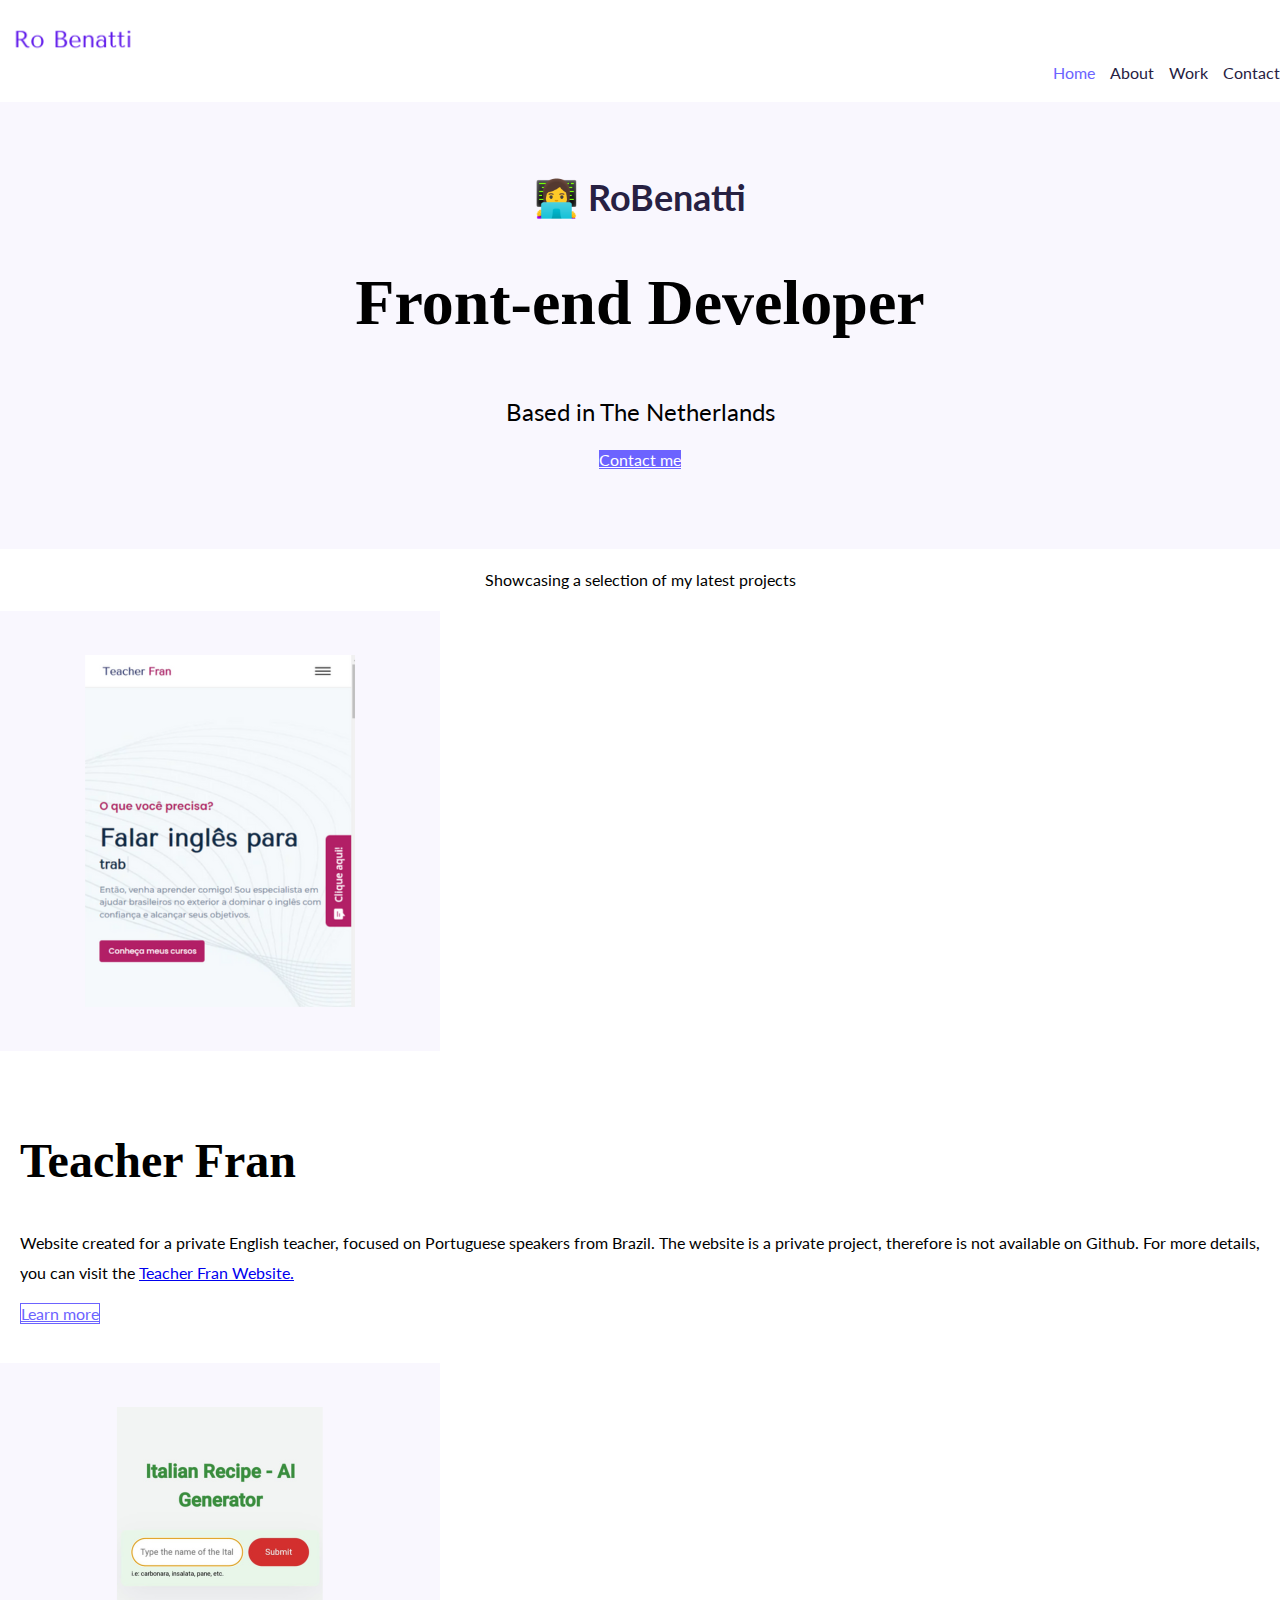
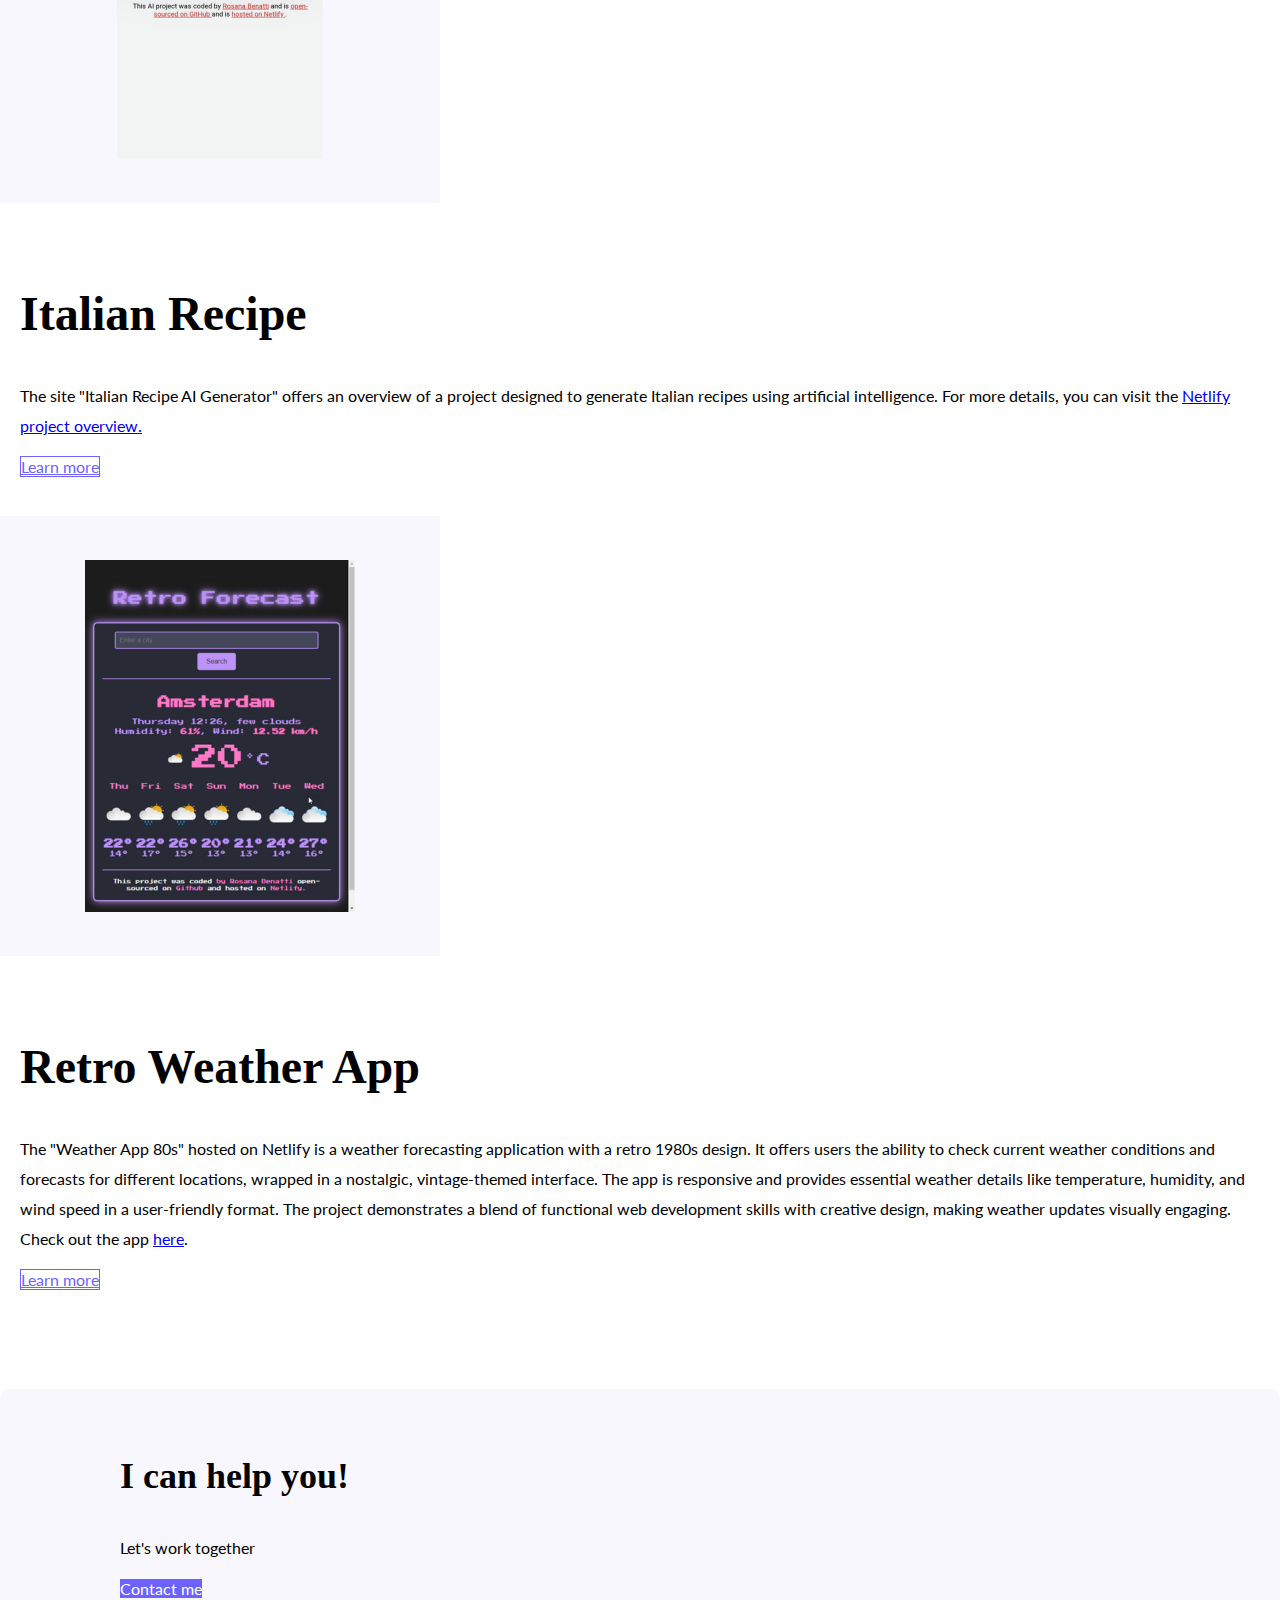
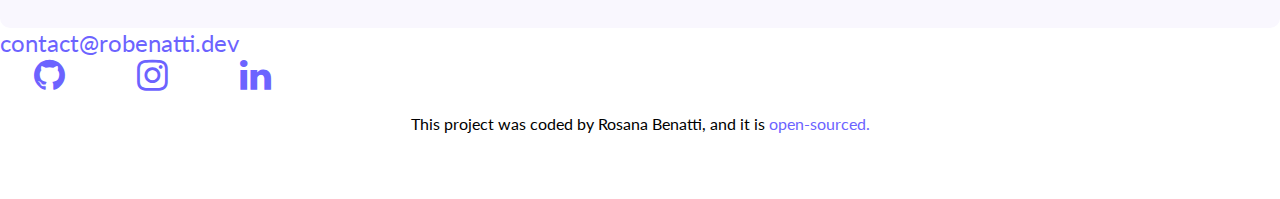
<file: index.html>
<!DOCTYPE html>
<html lang="en">
  <head>
    <meta charset="UTF-8" />
    <meta http-equiv="X-UA-Compatible" content="IE=edge" />
    <meta name="viewport" content="width=device-width, initial-scale=1.0" />
    <title>
      Rosana Benatti | Front-end Developer in the Netherlands - Portfolio Home
    </title>
    <meta
      name="description"
      content="Explore the portfolio of Rosana Benatti, an experienced Front-end Developer based in the Netherlands. Discover projects, skills, and how to collaborate."
    />

    <link
      href="https://cdn.jsdelivr.net/npm/bootstrap@5.0.0-beta2/dist/css/bootstrap.min.css"
      rel="stylesheet"
      integrity="sha384-BmbxuPwQa2lc/FVzBcNJ7UAyJxM6wuqIj61tLrc4wSX0szH/Ev+nYRRuWlolflfl"
      crossorigin="anonymous"
    />
    <link rel="stylesheet" href="styles/portfolio.css" />
    <link
      rel="stylesheet"
      href="https://cdnjs.cloudflare.com/ajax/libs/font-awesome/4.7.0/css/font-awesome.min.css"
    />
    <link rel="preconnect" href="https://fonts.googleapis.com" />
    <link rel="preconnect" href="https://fonts.gstatic.com" crossorigin />
    <link
      href="https://fonts.googleapis.com/css2?family=Lato:ital,wght@0,100;0,300;0,400;0,700;0,900;1,100;1,300;1,400;1,700;1,900&display=swap"
      rel="stylesheet"
    />
    <script
      src="https://cdn.jsdelivr.net/npm/bootstrap@5.3.3/dist/js/bootstrap.bundle.min.js"
      integrity="sha384-YvpcrYf0tY3lHB60NNkmXc5s9fDVZLESaAA55NDzOxhy9GkcIdslK1eN7N6jIeHz"
      crossorigin="anonymous"
    ></script>
  </head>

  <body>
    <header>
      <div class="container">
        <nav class="d-flex justify-content-between align-items-center py-3">
          <a href="/" title="Home Page">
            <img src="images/RB-Logo5.png" class="logo" alt="Robenatti-logo" />
          </a>
          <ul class="nav-list">
            <li class="active">
              <a href="/" title="HomePage">Home</a>
            </li>
            <li>
              <a href="/about.html" title="About RoBenatti's Page">About</a>
            </li>
            <li>
              <a href="/work.html" title="RoBenatti Work Page">Work</a>
            </li>
            <li>
              <a href="/contact.html" title="RoBenatti Contact Page">Contact</a>
            </li>
          </ul>
        </nav>
      </div>
    </header>
    <main>
      <div class="hero">
        <p>👩‍💻 RoBenatti</p>
        <h1>Front-end Developer</h1>
        <h2 class="mb-5">Based in The Netherlands</h2>
        <div>
          <a href="contact.html" class="btn btn-branding">Contact me</a>
        </div>
      </div>

      <p class="text-center m-5">
        Showcasing a selection of my latest projects
      </p>

      <div class="container project-container">
        <div class="row mb-5">
          <div class="col-lg-6 mb-4 mb-lg-0">
            <img
              src="images/teacher-fran.png"
              class="img-fluid rounded shadow-sm"
              alt="Teacher Fran Website Project for Portuguese speakers"
            />
          </div>
          <div class="col-lg-6">
            <div class="project-description">
              <h2 class="mb-4">Teacher Fran</h2>
              <p class="mb-4 text-muted">
                Website created for a private English teacher, focused on
                Portuguese speakers from Brazil. The website is a private
                project, therefore is not available on Github. For more details,
                you can visit the
                <a href="https://teacherfran.com" target="_blank"
                  >Teacher Fran Website.</a
                >
              </p>
              <a href="/work.html" class="btn btn-branding-outline">
                Learn more
              </a>
            </div>
          </div>
        </div>

        <div class="row mb-5">
          <div class="col-lg-6 order-lg-2 mb-4 mb-lg-0">
            <img
              src="images/italian-recipe-generator.png"
              class="img-fluid rounded shadow-sm"
              alt="Italian Recipe AI Generator Project"
            />
          </div>
          <div class="col-lg-6 order-lg-1">
            <div class="project-description">
              <h2 class="mb-4">Italian Recipe</h2>
              <p class="mb-4 text-muted">
                The site "Italian Recipe AI Generator" offers an overview of a
                project designed to generate Italian recipes using artificial
                intelligence. For more details, you can visit the
                <a
                  href="https://italian-recipe-ai-generator.netlify.app/"
                  target="_blank"
                  >Netlify project overview.</a
                >
              </p>
              <a href="/work.html" class="btn btn-branding-outline">
                Learn more
              </a>
            </div>
          </div>
        </div>

        <div class="row">
          <div class="col-lg-6 mb-4 mb-lg-0">
            <img
              src="images/retro-weather-app.png"
              class="img-fluid rounded shadow-sm"
              alt="Retro Weather App Project"
            />
          </div>
          <div class="col-lg-6">
            <div class="project-description">
              <h2 class="mb-4">Retro Weather App</h2>
              <p class="mb-4 text-muted">
                The "Weather App 80s" hosted on Netlify is a weather forecasting
                application with a retro 1980s design. It offers users the
                ability to check current weather conditions and forecasts for
                different locations, wrapped in a nostalgic, vintage-themed
                interface. The app is responsive and provides essential weather
                details like temperature, humidity, and wind speed in a
                user-friendly format. The project demonstrates a blend of
                functional web development skills with creative design, making
                weather updates visually engaging. Check out the app
                <a href="https://weather-app-80s.netlify.app/" target="_blank"
                  >here</a
                >.
              </p>
              <a href="/work.html" class="btn btn-branding-outline">
                Learn more
              </a>
            </div>
          </div>
        </div>
      </div>
    </main>
    <footer class="footer mt-5">
      <div class="container">
        <div class="contact-box justify-content-between mb-5 d-none d-md-flex">
          <div>
            <h3>I can help you!</h3>
            <p class="text-muted">Let's work together</p>
          </div>
          <div>
            <a
              href="contact.html"
              class="btn btn-branding mt-3"
              title="Contact RoBenatti"
            >
              Contact me
            </a>
          </div>
        </div>
        <div class="d-flex justify-content-center mb-5">
          <a
            href="mailto:contact@robenatti.dev"
            class="email-link"
            title="Email RoBenatti"
          >
            contact@robenatti.dev
          </a>
        </div>
        <div class="social-links d-flex justify-content-center">
          <a
            href="https://github.com/rosanabenatti"
            target="_blank"
            title="GitHub Profile"
          >
            <i class="fa fa-github" style="font-size: 36px"></i>
          </a>
          <a
            href="https://www.instagram.com/rosanaabenatti"
            target="_blank"
            title="RoBenatti Instagram"
          >
            <i class="fa fa-instagram" style="font-size: 36px"></i>
          </a>
          <a
            href="https://www.linkedin.com/in/rosanabenatti/"
            target="_blank"
            title="RoBenatti LinkedIn"
          >
            <i class="fa fa-linkedin" style="font-size: 36px"></i>
          </a>
        </div>
        <p class="text-center mt-6">
          This project was coded by Rosana Benatti, and it is
          <a
            href="https://github.com/rosanabenatti/My-Portfolio-Week5"
            target="_blank"
            >open-sourced.</a
          >
        </p>
      </div>
    </footer>
  </body>
</html>
</file>
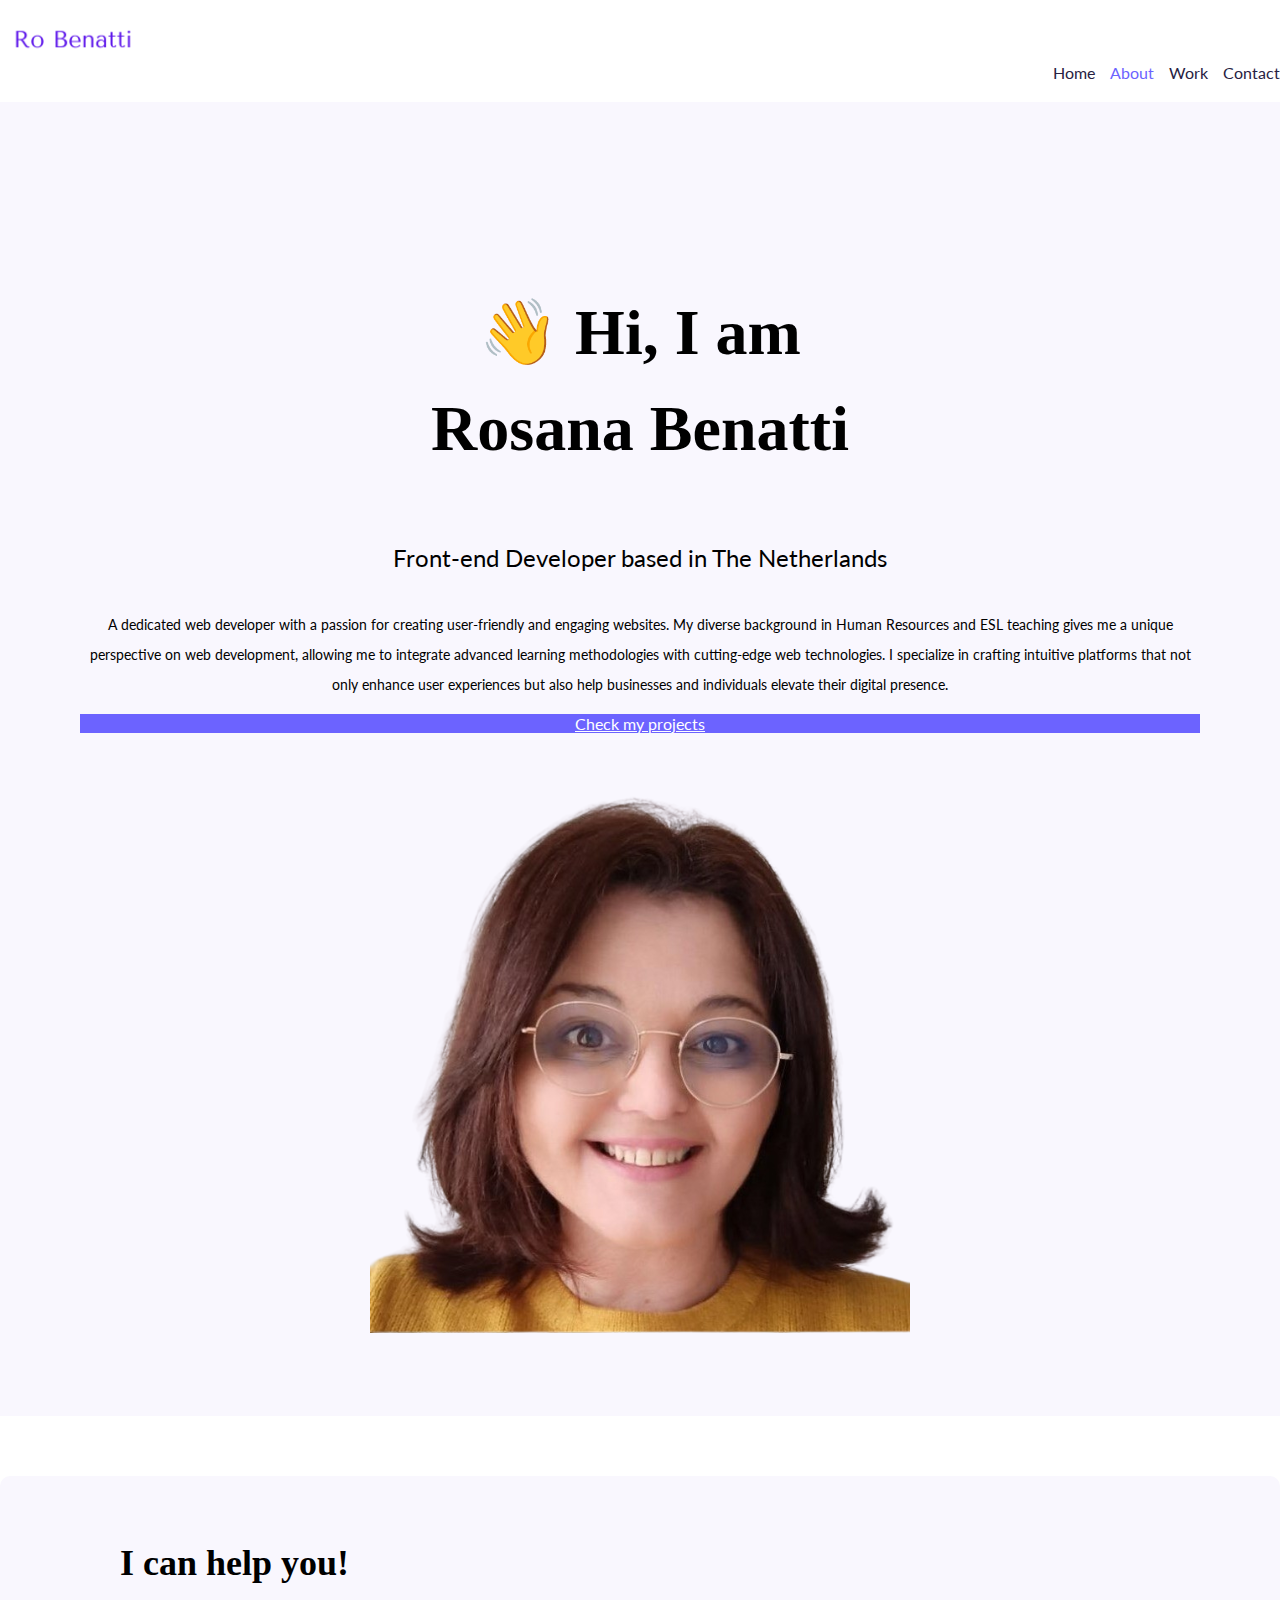
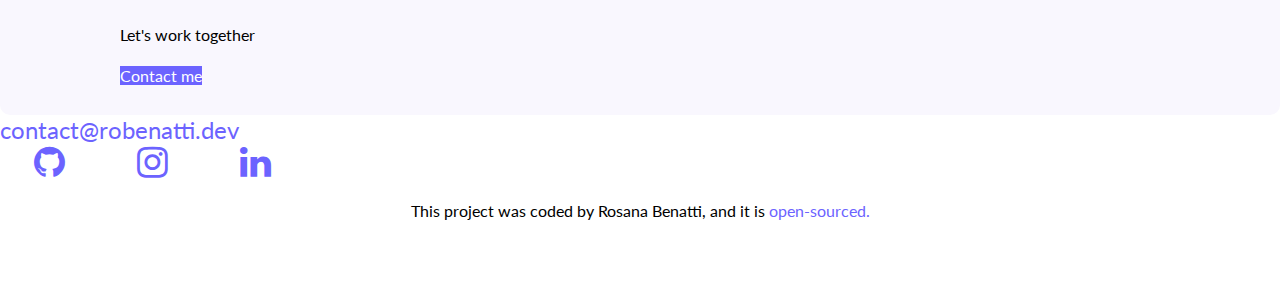
<file: about.html>
<!DOCTYPE html>
<html lang="en">
  <head>
    <meta charset="UTF-8" />
    <meta http-equiv="X-UA-Compatible" content="IE=edge" />
    <meta name="viewport" content="width=device-width, initial-scale=1.0" />
    <title>About Rosana Benatti | Front-end Developer in the Netherlands</title>
    <meta
      name="description"
      content="Discover the journey and expertise of Rosana Benatti, a passionate Front-end Developer based in the Netherlands. Learn how she creates engaging, user-friendly websites."
    />

    <link
      href="https://cdn.jsdelivr.net/npm/bootstrap@5.0.0-beta2/dist/css/bootstrap.min.css"
      rel="stylesheet"
      integrity="sha384-BmbxuPwQa2lc/FVzBcNJ7UAyJxM6wuqIj61tLrc4wSX0szH/Ev+nYRRuWlolflfl"
      crossorigin="anonymous"
    />
    <link rel="stylesheet" href="styles/portfolio.css" />
    <link
      rel="stylesheet"
      href="https://cdnjs.cloudflare.com/ajax/libs/font-awesome/4.7.0/css/font-awesome.min.css"
    />
    <link rel="preconnect" href="https://fonts.googleapis.com" />
    <link rel="preconnect" href="https://fonts.gstatic.com" crossorigin />
    <link
      href="https://fonts.googleapis.com/css2?family=Lato:ital,wght@0,100;0,300;0,400;0,700;0,900;1,100;1,300;1,400;1,700;1,900&display=swap"
      rel="stylesheet"
    />
    <script
      src="https://cdn.jsdelivr.net/npm/bootstrap@5.3.3/dist/js/bootstrap.bundle.min.js"
      integrity="sha384-YvpcrYf0tY3lHB60NNkmXc5s9fDVZLESaAA55NDzOxhy9GkcIdslK1eN7N6jIeHz"
      crossorigin="anonymous"
    ></script>
  </head>
  <body>
    <header>
      <div class="container">
        <nav class="d-flex justify-content-between align-items-center py-3">
          <a href="/" title="Home Page">
            <img src="images/RB-Logo5.png" class="logo" alt="Robenatti-logo" />
          </a>
          <ul class="nav-list">
            <li>
              <a href="/" title="HomePage">Home</a>
            </li>
            <li class="active">
              <a href="/about.html" title="About RoBenatti's Page">About</a>
            </li>
            <li>
              <a href="/work.html" title="RoBenatti Work Page">Work</a>
            </li>
            <li>
              <a href="/contact.html" title="RoBenatti Contact Page">Contact</a>
            </li>
          </ul>
        </nav>
      </div>
    </header>
    <main>
      <div class="content-container container">
        <div class="row align-items-center">
          <div class="col-lg-6">
            <div class="content">
              <h1 class="mb-4">👋 Hi, I am <br />Rosana Benatti</h1>
              <h2 class="mb-4">Front-end Developer based in The Netherlands</h2>
              <p class="mb-4 text-muted">
                A dedicated web developer with a passion for creating
                user-friendly and engaging websites. My diverse background in
                Human Resources and ESL teaching gives me a unique perspective
                on web development, allowing me to integrate advanced learning
                methodologies with cutting-edge web technologies. I specialize
                in crafting intuitive platforms that not only enhance user
                experiences but also help businesses and individuals elevate
                their digital presence.
              </p>
              <a href="work.html" class="btn btn-branding">Check my projects</a>
            </div>
          </div>
          <div class="col-lg-6 text-center">
            <img
              src="images/Rosana-Benatti.png"
              alt="Rosana Benatti - Front-end Developer"
              class="img-fluid rounded shadow-sm"
            />
          </div>
        </div>
      </div>
    </main>
    <footer class="footer mt-5">
      <div class="container">
        <div class="contact-box justify-content-between mb-5 d-none d-md-flex">
          <div>
            <h3>I can help you!</h3>
            <p class="text-muted">Let's work together</p>
          </div>
          <div>
            <a
              href="contact.html"
              class="btn btn-branding mt-3"
              title="Contact RoBenatti"
            >
              Contact me
            </a>
          </div>
        </div>
        <div class="d-flex justify-content-center mb-5">
          <a
            href="mailto:contact@robenatti.dev"
            class="email-link"
            title="Email RoBenatti"
          >
            contact@robenatti.dev
          </a>
        </div>
        <div class="social-links d-flex justify-content-center">
          <a
            href="https://github.com/rosanabenatti"
            target="_blank"
            title="GitHub Profile"
          >
            <i class="fa fa-github" style="font-size: 36px"></i>
          </a>
          <a
            href="https://www.instagram.com/rosanaabenatti"
            target="_blank"
            title="RoBenatti Instagram"
          >
            <i class="fa fa-instagram" style="font-size: 36px"></i>
          </a>
          <a
            href="https://www.linkedin.com/in/rosanabenatti/"
            target="_blank"
            title="RoBenatti LinkedIn"
          >
            <i class="fa fa-linkedin" style="font-size: 36px"></i>
          </a>
        </div>
        <p class="text-center mt-6">
          This project was coded by Rosana Benatti, and it is
          <a
            href="https://github.com/rosanabenatti/My-Portfolio-Week5"
            target="_blank"
            >open-sourced.</a
          >
        </p>
      </div>
    </footer>
  </body>
</html>
</file>
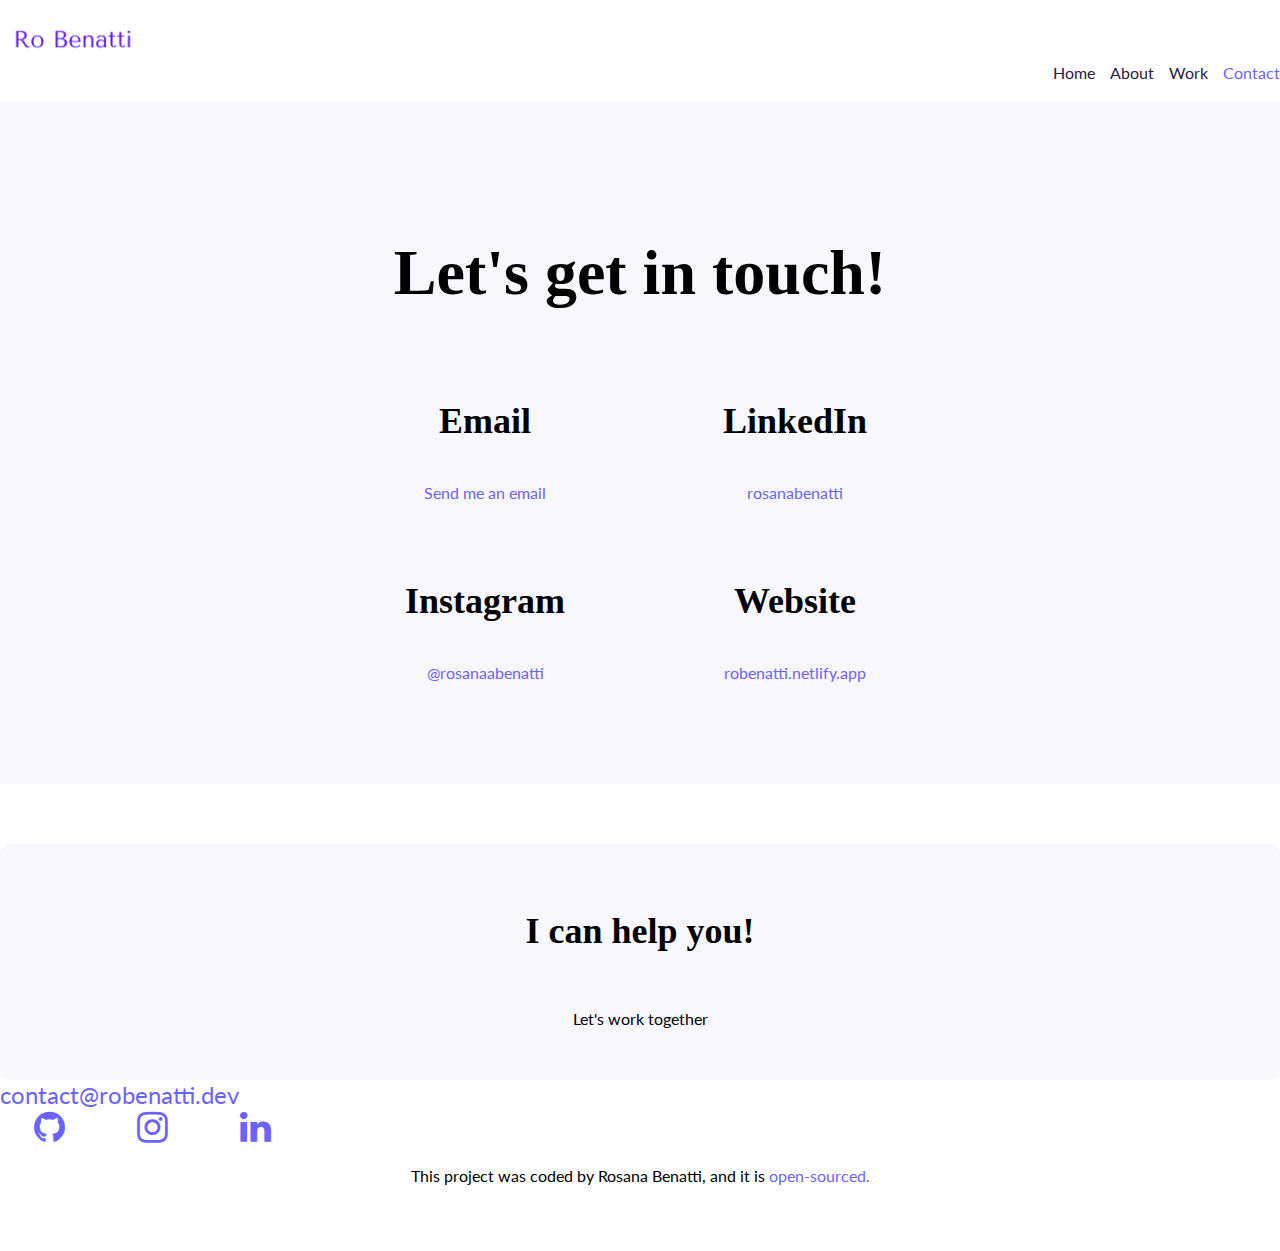
<file: contact.html>
<!DOCTYPE html>
<html lang="en">
  <head>
    <meta charset="UTF-8" />
    <meta http-equiv="X-UA-Compatible" content="IE=edge" />
    <meta name="viewport" content="width=device-width, initial-scale=1.0" />
    <title>
      Contact Rosana Benatti | Front-end Developer in the Netherlands
    </title>
    <meta
      name="description"
      content="Reach out to Rosana Benatti, a Front-end Developer based in the Netherlands. Contact me via email, LinkedIn, Instagram, or visit my website for collaboration opportunities."
    />

    <link
      href="https://cdn.jsdelivr.net/npm/bootstrap@5.0.0-beta2/dist/css/bootstrap.min.css"
      rel="stylesheet"
      integrity="sha384-BmbxuPwQa2lc/FVzBcNJ7UAyJxM6wuqIj61tLrc4wSX0szH/Ev+nYRRuWlolflfl"
      crossorigin="anonymous"
    />
    <link rel="stylesheet" href="styles/portfolio.css" />
    <link
      rel="stylesheet"
      href="https://cdnjs.cloudflare.com/ajax/libs/font-awesome/4.7.0/css/font-awesome.min.css"
    />
    <link rel="preconnect" href="https://fonts.googleapis.com" />
    <link rel="preconnect" href="https://fonts.gstatic.com" crossorigin />
    <link
      href="https://fonts.googleapis.com/css2?family=Lato:ital,wght@0,100;0,300;0,400;0,700;0,900;1,100;1,300;1,400;1,700;1,900&display=swap"
      rel="stylesheet"
    />
    <script
      src="https://cdn.jsdelivr.net/npm/bootstrap@5.3.3/dist/js/bootstrap.bundle.min.js"
      integrity="sha384-YvpcrYf0tY3lHB60NNkmXc5s9fDVZLESaAA55NDzOxhy9GkcIdslK1eN7N6jIeHz"
      crossorigin="anonymous"
    ></script>
  </head>
  <body class="contact-page">
    <header>
      <div class="container">
        <nav class="d-flex justify-content-between align-items-center py-3">
          <a href="/" title="Home Page">
            <img
              src="images/RB-Logo5.png"
              class="logo"
              alt="Rosana Benatti Logo - Front-end Developer"
            />
          </a>
          <ul class="nav-list">
            <li>
              <a href="/" title="HomePage">Home</a>
            </li>
            <li>
              <a href="/about.html" title="About RoBenatti's Page">About</a>
            </li>
            <li>
              <a href="/work.html" title="RoBenatti Work Page">Work</a>
            </li>
            <li class="active">
              <a href="/contact.html" title="RoBenatti Contact Page">Contact</a>
            </li>
          </ul>
        </nav>
      </div>
    </header>
    <main>
      <div class="content-container container text-center">
        <h1 class="mb-5">Let's get in touch!</h1>

        <div class="contact-grid">
          <div class="contact-method mb-4">
            <h3>Email</h3>
            <p><a href="mailto:contact@robenatti.com">Send me an email</a></p>
          </div>

          <div class="contact-method mb-4">
            <h3>LinkedIn</h3>
            <p>
              <a
                href="https://www.linkedin.com/in/rosanabenatti/"
                target="_blank"
              >
                rosanabenatti
              </a>
            </p>
          </div>

          <div class="contact-method mb-4">
            <h3>Instagram</h3>
            <p>
              <a
                href="https://www.instagram.com/rosanaabenatti"
                target="_blank"
              >
                @rosanaabenatti
              </a>
            </p>
          </div>

          <div class="contact-method mb-4">
            <h3>Website</h3>
            <p>
              <a href="https://robenatti.netlify.app/" target="_blank">
                robenatti.netlify.app
              </a>
            </p>
          </div>
        </div>
      </div>
    </main>
    <footer class="footer mt-5">
      <div class="container">
        <div class="contact-box text-center mb-5">
          <h3>I can help you!</h3>
          <p class="text-muted">Let's work together</p>
        </div>
        <div class="d-flex justify-content-center mb-5">
          <a
            href="mailto:contact@robenatti.dev"
            class="email-link"
            title="Email RoBenatti"
          >
            contact@robenatti.dev
          </a>
        </div>
        <div class="social-links d-flex justify-content-center">
          <a
            href="https://github.com/rosanabenatti"
            target="_blank"
            title="GitHub Profile"
          >
            <i class="fa fa-github" style="font-size: 36px"></i>
          </a>
          <a
            href="https://www.instagram.com/rosanaabenatti"
            target="_blank"
            title="RoBenatti Instagram"
          >
            <i class="fa fa-instagram" style="font-size: 36px"></i>
          </a>
          <a
            href="https://www.linkedin.com/in/rosanabenatti/"
            target="_blank"
            title="RoBenatti LinkedIn"
          >
            <i class="fa fa-linkedin" style="font-size: 36px"></i>
          </a>
        </div>
        <p class="text-center mt-6">
          This project was coded by Rosana Benatti, and it is
          <a
            href="https://github.com/rosanabenatti/My-Portfolio-Week5"
            target="_blank"
            >open-sourced.</a
          >
        </p>
      </div>
    </footer>
  </body>
</html>
</file>
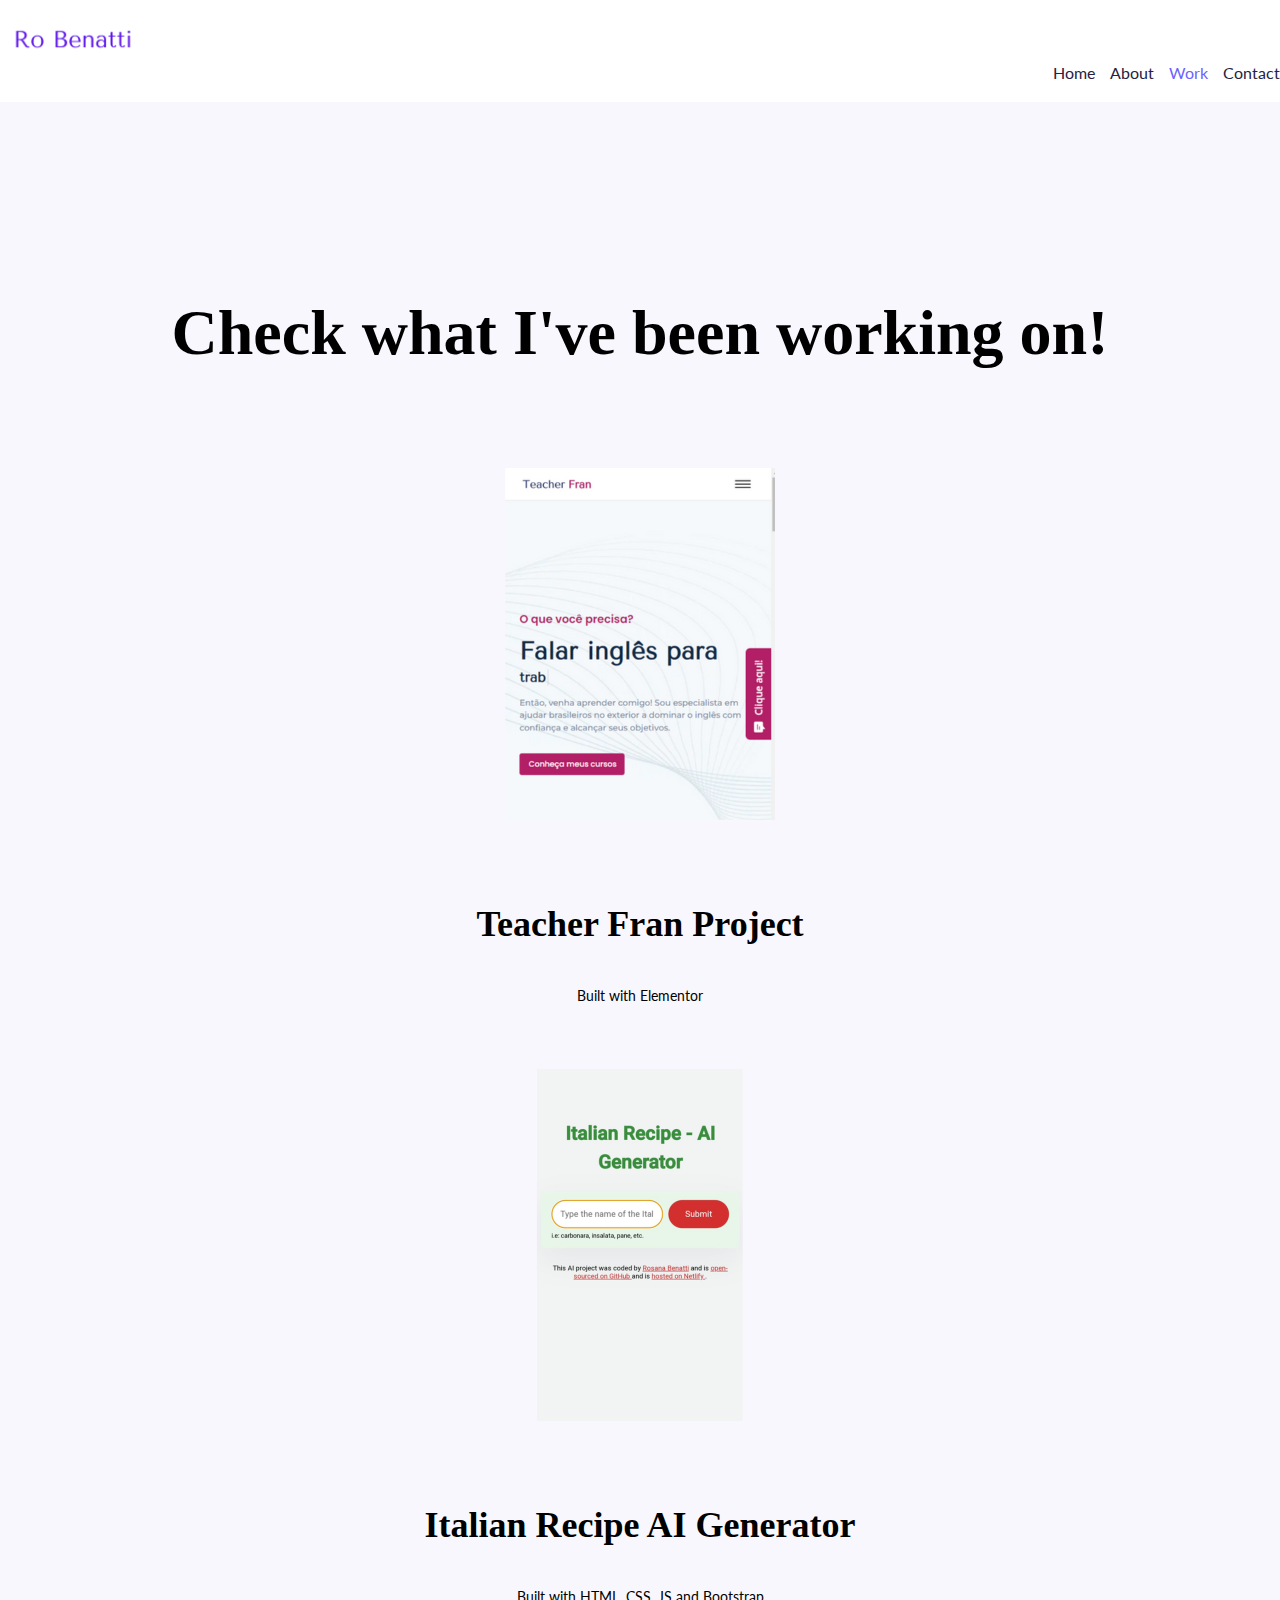
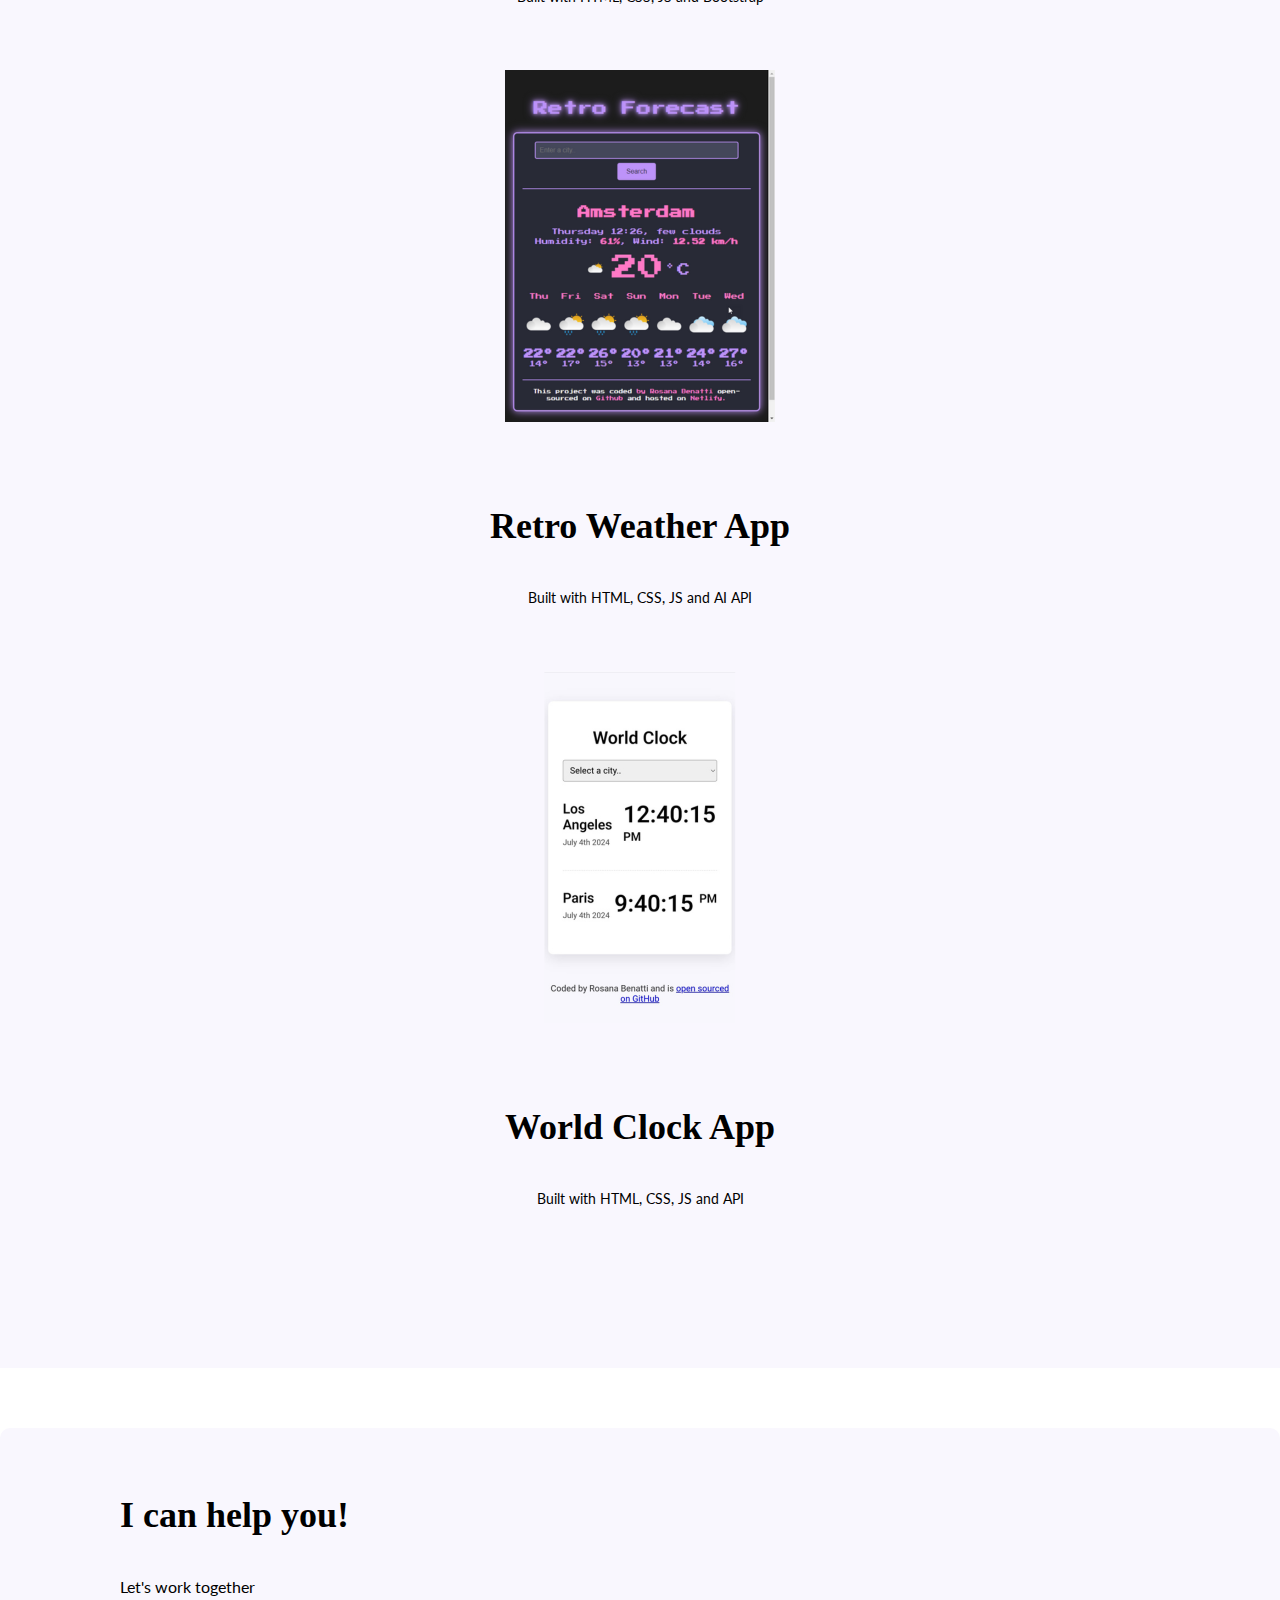
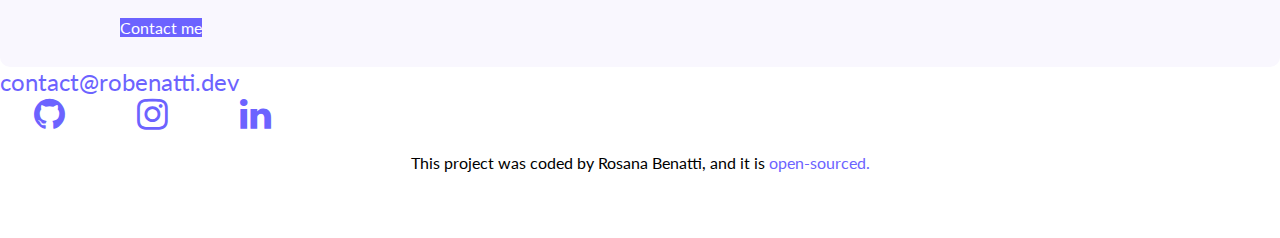
<file: work.html>
<!DOCTYPE html>
<html lang="en">
  <head>
    <meta charset="UTF-8" />
    <meta http-equiv="X-UA-Compatible" content="IE=edge" />
    <meta name="viewport" content="width=device-width, initial-scale=1.0" />
    <title>RoBenatti - My Work | Front-end Developer Projects</title>
    <meta
      name="description"
      content="Check out the projects I’ve worked on as a Front-end Developer, including AI-powered apps, weather apps, and more."
    />

    <link
      href="https://cdn.jsdelivr.net/npm/bootstrap@5.0.0-beta2/dist/css/bootstrap.min.css"
      rel="stylesheet"
      integrity="sha384-BmbxuPwQa2lc/FVzBcNJ7UAyJxM6wuqIj61tLrc4wSX0szH/Ev+nYRRuWlolflfl"
      crossorigin="anonymous"
    />

    <link rel="stylesheet" href="styles/portfolio.css" />
    <link
      rel="stylesheet"
      href="https://cdnjs.cloudflare.com/ajax/libs/font-awesome/4.7.0/css/font-awesome.min.css"
    />
    <link rel="preconnect" href="https://fonts.googleapis.com" />
    <link rel="preconnect" href="https://fonts.gstatic.com" crossorigin />
    <link
      href="https://fonts.googleapis.com/css2?family=Lato:ital,wght@0,100;0,300;0,400;0,700;0,900;1,100;1,300;1,400;1,700;1,900&display=swap"
      rel="stylesheet"
    />
    <script
      src="https://cdn.jsdelivr.net/npm/bootstrap@5.3.3/dist/js/bootstrap.bundle.min.js"
      integrity="sha384-YvpcrYf0tY3lHB60NNkmXc5s9fDVZLESaAA55NDzOxhy9GkcIdslK1eN7N6jIeHz"
      crossorigin="anonymous"
    ></script>
  </head>
  <body>
    <div class="container">
      <nav class="d-flex justify-content-between align-items-center py-3">
        <a href="/" title="Home Page">
          <img src="images/RB-Logo5.png" class="logo" alt="Robenatti-logo" />
        </a>
        <ul class="nav-list">
          <li>
            <a href="/" title="HomePage">Home</a>
          </li>
          <li>
            <a href="/about.html" title="About RoBenatti's Page">About</a>
          </li>
          <li class="active">
            <a href="/work.html" title="RoBenatti Work Page">Work</a>
          </li>
          <li>
            <a href="/contact.html" title="RoBenatti Contact Page">Contact</a>
          </li>
        </ul>
      </nav>
    </div>

    <div class="content-container container">
      <div class="content">
        <h1 class="mb-5 text-center">Check what I've been working on!</h1>
        <div class="row">
          <div class="col-md-6 mb-5">
            <img
              src="images/teacher-fran.png"
              class="img-fluid rounded shadow-sm mb-3"
              alt="Teacher Fran"
            />
            <h3 class="text-center">Teacher Fran Project</h3>
            <p class="text-center text-muted">Built with Elementor</p>
          </div>
          <div class="col-md-6 mb-5">
            <img
              src="images/italian-recipe-generator.png"
              class="img-fluid rounded shadow-sm mb-3"
              alt="Italian Recipe AI Generator"
            />
            <h3 class="text-center">Italian Recipe AI Generator</h3>
            <p class="text-center text-muted">
              Built with HTML, CSS, JS and Bootstrap
            </p>
          </div>
          <div class="col-md-6 mb-5">
            <img
              src="images/retro-weather-app.png"
              class="img-fluid rounded shadow-sm mb-3"
              alt="Retro Weather app"
            />
            <h3 class="text-center">Retro Weather App</h3>
            <p class="text-center text-muted">
              Built with HTML, CSS, JS and AI API
            </p>
          </div>
          <div class="col-md-6 mb-5">
            <img
              src="images/world-clock.png"
              class="img-fluid rounded shadow-sm mb-3"
              alt="World Clock app"
            />
            <h3 class="text-center">World Clock App</h3>
            <p class="text-center text-muted">
              Built with HTML, CSS, JS and API
            </p>
          </div>
        </div>
      </div>
    </div>

    <footer class="footer mt-5">
      <div class="container">
        <div class="contact-box justify-content-between mb-5 d-none d-md-flex">
          <div>
            <h3>I can help you!</h3>
            <p class="text-muted">Let's work together</p>
          </div>
          <div>
            <a
              href="contact.html"
              class="btn btn-branding mt-3"
              title="Contact RoBenatti"
            >
              Contact me
            </a>
          </div>
        </div>
        <div class="d-flex justify-content-center mb-5">
          <a
            href="mailto:contact@robenatti.dev"
            class="email-link"
            title="Email RoBenatti"
          >
            contact@robenatti.dev
          </a>
        </div>
        <div class="social-links d-flex justify-content-center">
          <a
            href="https://github.com/rosanabenatti"
            target="_blank"
            title="GitHub Profile"
          >
            <i class="fa fa-github" style="font-size: 36px"></i>
          </a>
          <a
            href="https://www.instagram.com/rosanaabenatti"
            target="_blank"
            title="RoBenatti Instagram"
          >
            <i class="fa fa-instagram" style="font-size: 36px"></i>
          </a>
          <a
            href="https://www.linkedin.com/in/rosanabenatti/"
            target="_blank"
            title="RoBenatti LinkedIn"
          >
            <i class="fa fa-linkedin" style="font-size: 36px"></i>
          </a>
        </div>
        <p class="text-center mt-6">
          This project was coded by Rosana Benatti, and it is
          <a
            href="https://github.com/rosanabenatti/My-Portfolio-Week5"
            target="_blank"
            >open-sourced.</a
          >
        </p>
      </div>
    </footer>
  </body>
</html>
</file>
<file: styles/portfolio.css>
:root {
  --branding-color: #6c63ff;
  --branding-hover-color: #5a52e1;
  --secondary-color: #f9f7fe;
  --heading-font-family: "Playfair Display", serif;
  --default-font-family: "Lato", sans-serif;
}

body {
  font-family: var(--default-font-family);
  margin: 0;
  padding: 0;
}

h1,
h2,
h3,
h4,
h5,
h6 {
  color: black;
  font-family: var(--heading-font-family);
  font-weight: bold;
}

h1 {
  font-size: 64px; /* Reduced size for About page */
  line-height: 1.5;
}

h2 {
  font-size: 48px; /* Adjusted to match hierarchy */
}

h3 {
  font-size: 36px;
}

p {
  font-weight: normal;
  font-size: 16px;
  line-height: 30px;
}

.hero,
.content-container {
  text-align: center;
  padding: 80px 20px;
  background: var(--secondary-color);
}

.hero p {
  font-size: 36px;
  font-weight: bold;
  margin: 0;
  color: #272142;
}

.hero h2,
.content-container h2 {
  font-family: var(--default-font-family);
  font-weight: normal;
  line-height: 1.5;
  font-size: 24px;
}

.content {
  padding: 60px;
  display: flex;
  flex-direction: column;
  justify-content: center;
}

.project-description {
  padding: 40px 20px;
}

.content p {
  font-size: 14px;
}

.logo {
  max-height: 40px;
}

.btn-common {
  border-radius: 4px;
  font-size: 18px;
  line-height: 27px;
  padding: 15px 48px;
  font-family: var(--default-font-family);
  transition: background-color 200ms ease-in-out, color 200ms ease-in-out;
}

.btn-branding {
  background: var(--branding-color);
  color: white !important;
}

.btn-branding:hover {
  background: var(--branding-hover-color);
}

.btn-branding-outline {
  color: var(--branding-color);
  border: 1px solid var(--branding-color);
  background: transparent;
}

.btn-branding-outline:hover {
  background: var(--branding-color);
  color: white;
}

nav {
  padding: 20px 0;
}

.nav-list {
  padding: 0;
  margin: 0;
  list-style: none;
  display: flex;
  gap: 15px;
  justify-content: flex-end;
}

nav a {
  text-decoration: none;
  color: #272142;
  transition: all 100ms ease-in-out;
}

nav a:hover,
nav li.active a {
  color: var(--branding-color);
}

.project-container .row {
  align-items: center;
}

.contact-details {
  max-width: 600px;
  margin: 0 auto;
}

.contact-grid {
  display: grid;
  grid-template-columns: repeat(2, 1fr);
  gap: 20px;
  max-width: 600px;
  margin: 0 auto;
}

/* Global Footer Styles (Affects All Pages) */
footer {
  margin: 60px 0;
  display: block;
  unicode-bidi: isolate;
}

footer .contact-box {
  background: var(--secondary-color);
  padding: 30px 120px;
  border-radius: 10px;
}

footer .email-link {
  text-decoration: none;
  color: black;
  font-size: 24px;
}

footer .email-link:hover {
  color: var(--branding-color);
}

footer .social-links a {
  margin: 0 20px;
  padding: 10px 14px;
  border-radius: 50%;
  color: var(--branding-color);
}

.footer a {
  color: var(--branding-color);
  text-decoration: none;
}

.footer a:hover {
  color: var(--branding-hover-color);
  text-decoration: underline;
}

/* Footer Styles Specific to the Contact Page */
.contact-page .footer .contact-box {
  display: flex;
  flex-direction: column;
  align-items: center;
  text-align: center;
}

.contact-page .footer .contact-box .btn {
  display: none; /* Hide the Contact Me button only on the contact page */
}

.contact-method a {
  color: var(--branding-color);
  text-decoration: none;
}

.contact-method a:hover {
  color: var(--branding-hover-color);
  text-decoration: underline;
}

/* Responsive Adjustments */
@media (max-width: 900px) {
  h1 {
    font-size: 44px;
    line-height: 56px;
  }

  h2 {
    font-size: 36px;
  }

  .content {
    text-align: center;
    padding: 0;
  }

  .project-description {
    padding: 0;
    text-align: center;
  }
}

@media (max-width: 768px) {
  .logo {
    display: none; /* Hide the logo on mobile */
  }

  .nav-list {
    justify-content: space-evenly; /* Evenly space the menu items */
    width: 100%; /* Ensure the nav-list spans the full width */
  }

  nav {
    padding: 10px 0; /* Adjust padding for mobile */
  }

  .content-container h1 {
    font-size: 32px;
  }

  .contact-method h3 {
    font-size: 24px;
  }

  .contact-method p a {
    font-size: 18px;
  }

  .contact-grid {
    grid-template-columns: 1fr;
  }
}

/* Utility classes */
.text-center {
  text-align: center;
}

.mb-6 {
  margin-bottom: 24px !important;
}

.pb-5 {
  padding-bottom: 40px;
}
</file>
